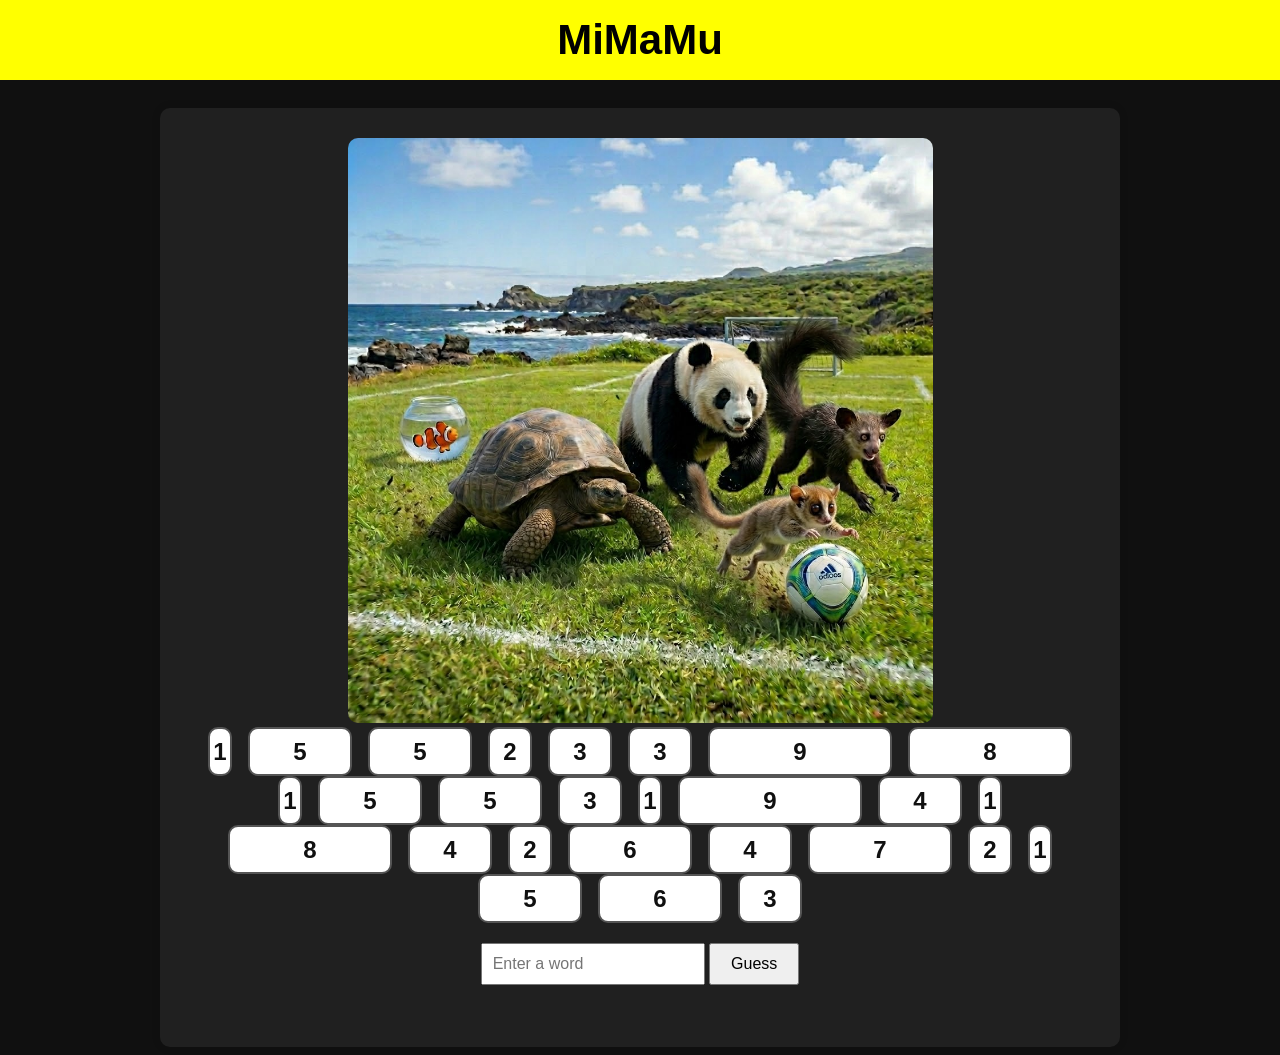
<file: index.html>
<!DOCTYPE html>
<html lang="en">
<head>
    <meta charset="UTF-8">
    <meta name="viewport" content="width=device-width, initial-scale=1.0">
    <title>MiMaMu</title>

    <link rel="stylesheet" href="style.css">
</head>
<body>
    <div id="top-bar">MiMaMu</div>

    <div class="game-container">

        <img id="game-image" src="" alt="AI Image">

        <div id="sentence-container"></div>

        <div class="guess-area">
            <input type="text" id="guess-input" placeholder="Enter a word">
            <button id="guess-button">Guess</button>
        </div>

        <p id="message"></p>

    </div>
    
    <script src="script.js"></script>
</body>
</html>
</file>
<file: style.css>
body {
    font-family: Arial;
    background-color: #101010;

    display: flex;
    justify-content: center;
    align-items: flex-start;

    min-height: 100vh;

    padding-top: 100px;
}

#top-bar {

    position: fixed;

    top: 0;
    left: 0;

    width: 100%;

    height: 80px;

    background-color: yellow;

    display: flex;

    justify-content: center;
    align-items: center;

    font-size: 42px;

    font-weight: bold;

    color: black;
}

.game-container {
    text-align: center;
    background: rgb(32, 32, 32);

    padding: 30px;
    border-radius: 10px;

    width: 90%;
    max-width: 900px;

    box-shadow: 0 0 10px rgba(0,0,0,0.1);
}

img {
    max-width: 100%;
    max-height: 65vh;

    width: auto;
    height: auto;

    object-fit: contain;

    border-radius: 10px;
}

#sentence-container {
    font-size: 28px;
    color: beige;
    margin-bottom: 20px;
}

.word {
    margin: 0 8px;
    display: inline-block;
}

.word-box {

    width: 60px;
    height: 45px;

    background-color: #ffffff;

    border: 2px solid #555;

    border-radius: 10px;

    display: inline-flex;

    justify-content: center;
    align-items: center;

    margin: 0 8px;

    color: rgb(16, 16, 16);

    font-size: 24px;
    font-weight: bold;
}

.solved-word {

    display: inline-flex;

    justify-content: center;
    align-items: center;

    height: 60px;

    margin: 0 8px;

    color: beige;

    font-size: 28px;
    font-weight: bold;
}

.guess-area {
    margin-top: 20px;
}

input {
    padding: 10px;
    font-size: 16px;
}

button {
    padding: 10px 20px;
    font-size: 16px;
    cursor: pointer;
}

#message {
    margin-top: 25px;
    color: beige;
    font-size: 32px;
    font-weight: bold;
}


@media (max-width: 768px) {

    #top-bar {

        font-size: 28px;
        height: 60px;
    }

    body {

        align-items: flex-start;

        padding-top: 80px;
    }

    .game-container {

        width: 95%;

        padding: 15px;
    }

    #sentence-container {

        font-size: 18px;
    }

    .word-box {

        height: 40px;

        margin: 4px;

        font-size: 18px;
    }

    .solved-word {

        font-size: 20px;

        margin: 4px;

        height: 40px;
    }

    input {

        width: 60%;

        font-size: 14px;
    }

    button {

        font-size: 14px;

        padding: 10px;
    }

    #message {

        font-size: 24px;
    }
}
</file>
